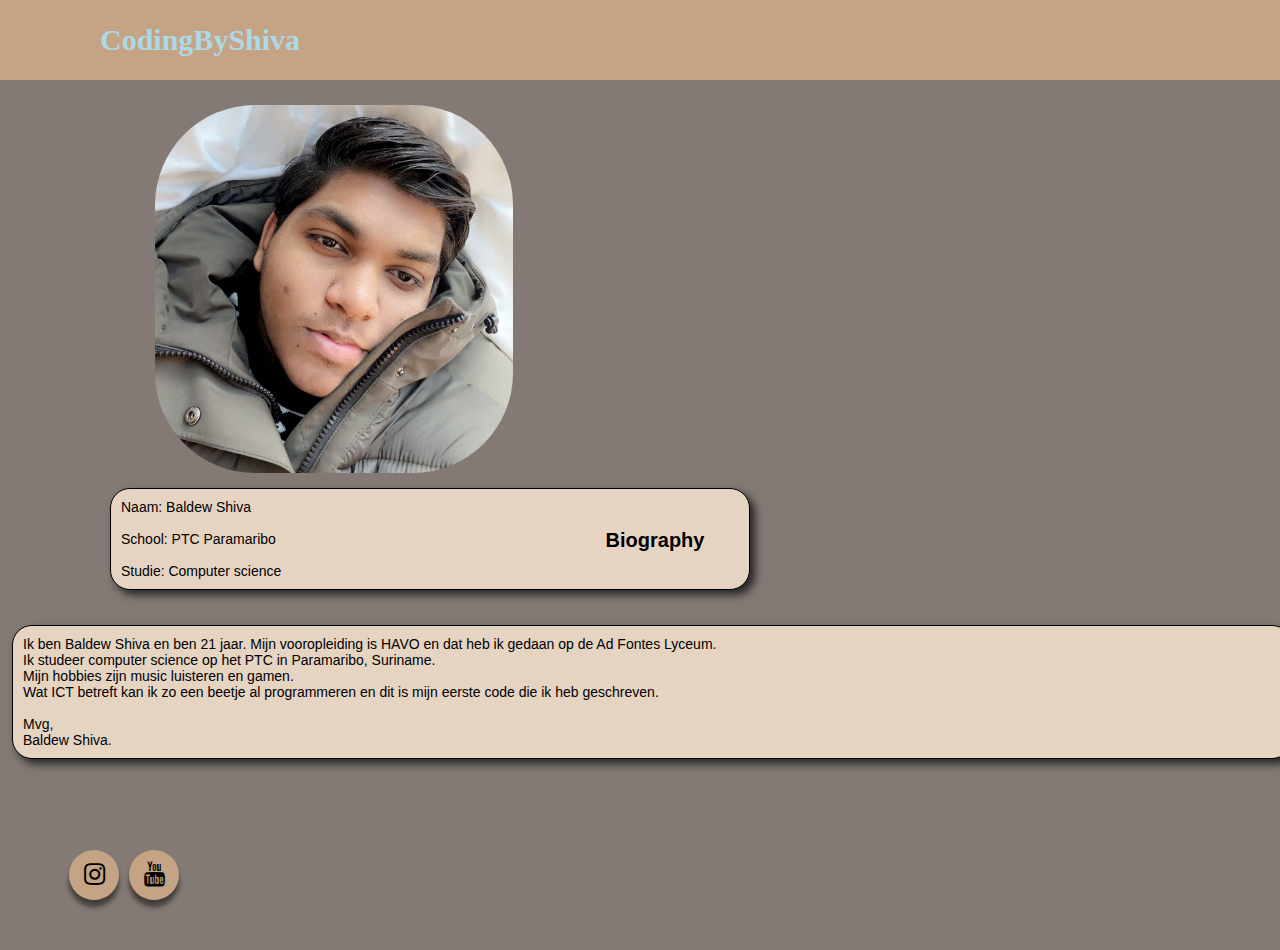
<file: HTML/index.html>
<!DOCTYPE html>
<html lang="en">
<head>
    <meta charset="UTF-8">
    <title>Profile</title>
    <meta name="viewport" content="width=device-width, initial-scale=1.0">
    <link rel="stylesheet" href="style.css">
        <link href="https://stackpath.bootstrapcdn.com/font-awesome/4.7.0/css/font-awesome.min.css" rel="stylesheet">

</head>
<body>

<nav>
    <label class="logo">CodingByShiva</label>
</nav>


<nav class="navbar_second">
</nav>

<div id="box">
</div>
<img src="Shiva Vashisht Harry-persad Baldew.jpg" class="position" alt=" a picture of a boy ">

<div id="profile">
    Naam: Baldew Shiva <br> <br>
    School: PTC Paramaribo <br> <br>
    Studie: Computer science
</div>

<div id="box2">
    Ik ben Baldew Shiva en ben 21 jaar. Mijn vooropleiding is HAVO en dat heb ik gedaan op de Ad Fontes Lyceum. <br>
    Ik studeer computer science op het PTC in Paramaribo, Suriname.<br> Mijn hobbies zijn music luisteren en gamen.
    <br> Wat ICT betreft kan ik zo een beetje al
    programmeren en dit
    is mijn eerste code die ik heb geschreven. <br><br>

    Mvg,<br>
    Baldew Shiva.
</div>

<div class="social-menu">
  <ul>
    <li><a href="https://www.instagram.com/shiva_bw/" target="_blank"><i class="fa fa-instagram"></i></a>
    </li>

    <li><a href="https://www.youtube.com/channel/UCMrFz4Q1gGM83O97c5lW68A" target="_blank"><i class="fa fa-youtube">

    </i>
    </a>
    </li>
  </ul>
</div>


<div class="Biography">
    <p>Biography</p>

</div>





</body>
</html>
</file>
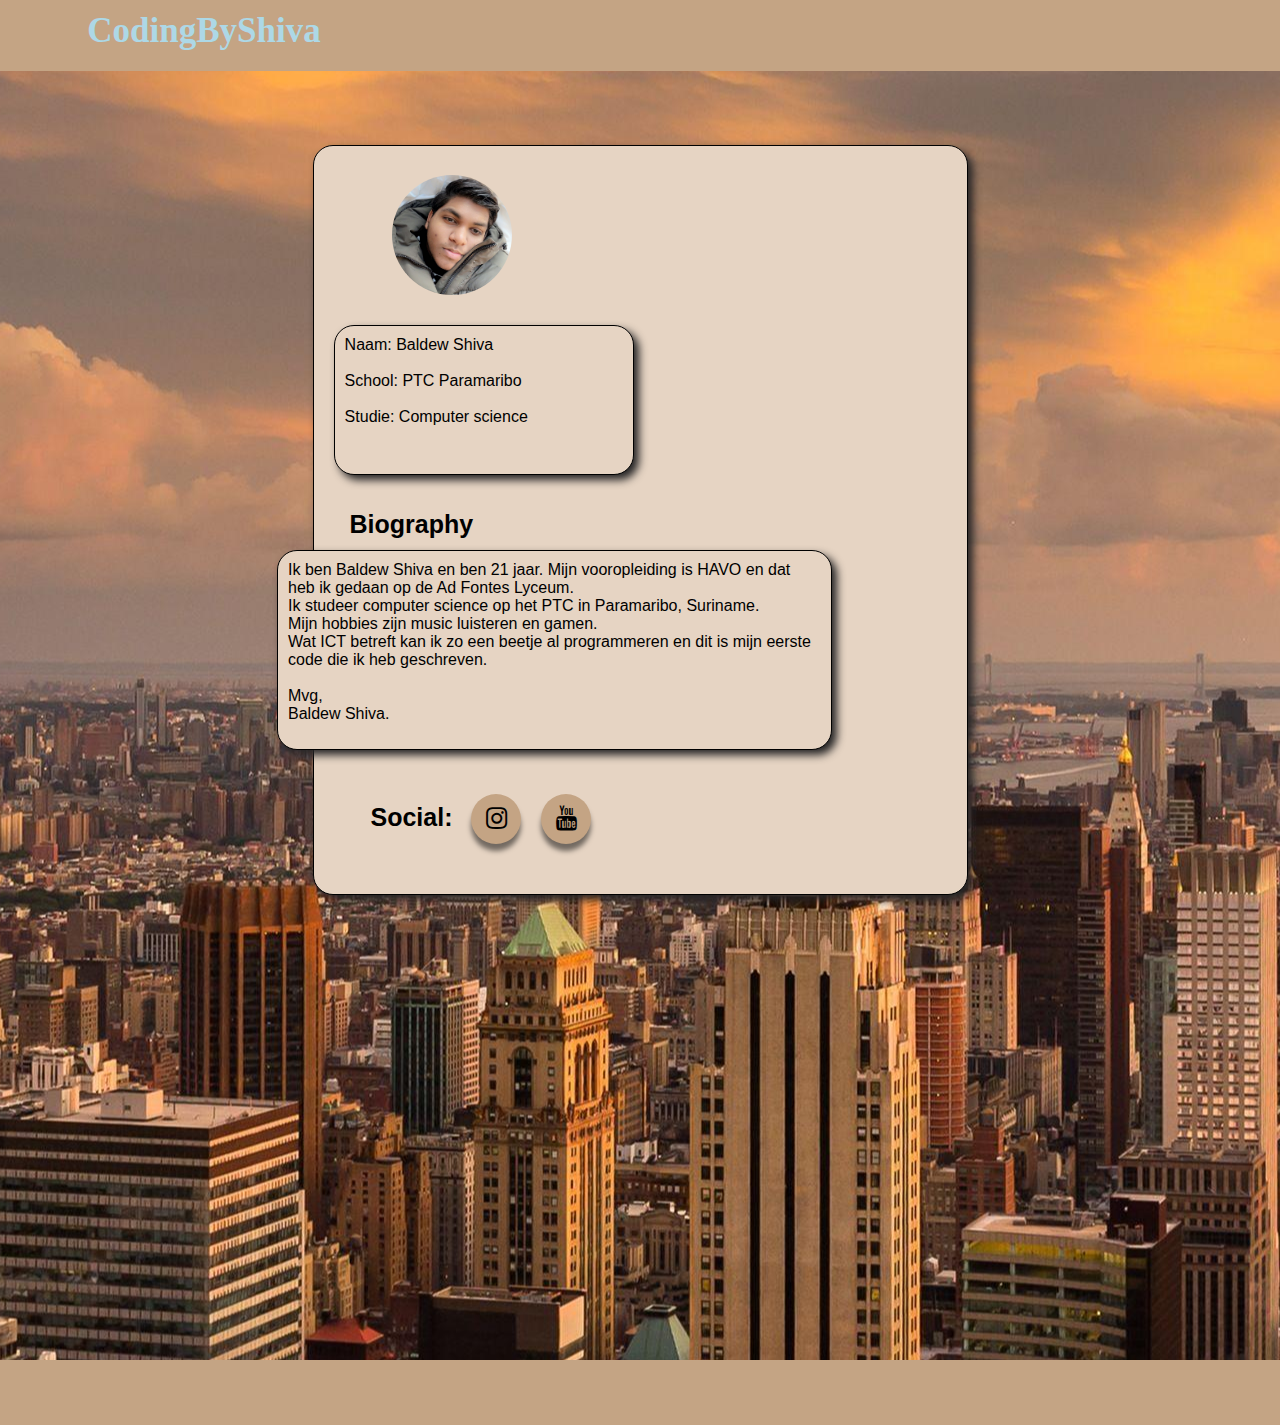
<file: pythonProject7/src/Python practice.html>
<!DOCTYPE html>
<html lang="en">
<head>
    <meta charset="UTF-8">
    <title>Profile</title>
    <meta name="viewport" content="width=device-width, initial-scale=1.0">
    <link rel="stylesheet" href="style.css">
        <link href="https://stackpath.bootstrapcdn.com/font-awesome/4.7.0/css/font-awesome.min.css" rel="stylesheet">

</head>
<body>

<nav>
    <label class="logo">CodingByShiva</label>
</nav>


<nav class="navbar_second">
</nav>

<div id="box">
</div>
<img src="Shiva Vashisht Harry-persad Baldew.jpg" class="position" alt=" a picture of a boy ">

<div id="profile">
    Naam: Baldew Shiva <br> <br>
    School: PTC Paramaribo <br> <br>
    Studie: Computer science
</div>

<div id="box2">
    Ik ben Baldew Shiva en ben 21 jaar. Mijn vooropleiding is HAVO en dat heb ik gedaan op de Ad Fontes Lyceum. <br>
    Ik studeer computer science op het PTC in Paramaribo, Suriname.<br> Mijn hobbies zijn music luisteren en gamen.
    <br> Wat ICT betreft kan ik zo een beetje al
    programmeren en dit
    is mijn eerste code die ik heb geschreven. <br><br>

    Mvg,<br>
    Baldew Shiva.
</div>

<div class="social-menu">
  <ul>
    <li><a href="https://www.instagram.com/shiva_bw/" target="_blank"><i class="fa fa-instagram"></i></a></li>
    <li><a href="https://www.youtube.com/channel/UCMrFz4Q1gGM83O97c5lW68A" target="_blank"><i class="fa fa-youtube">

    </i>
    </a>
    </li>
  </ul>
</div>

<div class="social_link">
    <p>Social:</p>
</div>

<p>Biography</p>




</body>
</html>
</file>
<file: HTML/style.css>
* {
    margin: 0;
    padding: 0;
    box-sizing: border-box;
    }

    html {
       font-size: 62.5%;

    }
    
    
    body {
      background-color: #837a75;
      display: flex;
      flex-direction: column;
      max-width: 1440px;
     
      height: 100vh;
      
    
    }




    nav {
        background: #C4A484;
        width: 107%;
        display: block;
       

    }

    label.logo {
        color: lightblue;
        font-size: 3rem;
        line-height: 8rem;
        
        padding: 0 10rem;
        font-weight: bold;
       
        }

        img {
            border-radius:10rem;
            }

            .position {
                width: 28%;
                
                position: relative;
                display: block;
                    margin-left: 15.5rem;
                    top: 2.5rem;
            }

            #profile {
                border: .1rem solid;
                border-radius: 2rem;
                width: 50%;
                
                position: relative;
                bottom: -4rem;
                padding: 1rem;
                 box-shadow: .5rem .5rem .8rem #262526;
                font-family: Arial, Helvetica, sans-serif;
                font-size: 1.4rem;
                background: #e6d4c3;
                display: block;
                margin-left: 11rem;
                
                
            }
                 
                    

            #box2 {
                border: .1rem solid;
                border-radius: 2rem;
                width: 100%;
               
                  padding: 1rem;
                  box-shadow: .5rem .5rem .8rem #262526;
                  position: relative;
                  top: 7.5rem;
                font-family: Arial, Helvetica, sans-serif;
                font-size: 1.4rem;
                background: #e6d4c3;
                display: block;
                margin-left: 1.2rem;
                
               
                }

                .social-menu ul {
                    position: relative;
                    top: 90%;
                    left: 48%;
                    transform: translate(-50%, -50%);
                    padding: 5rem;
                    margin: 2rem;
                    display: flex;
                }
                .social-menu ul li {
                    list-style: none;
                    margin: 0 .5rem;
                }
                .social-menu ul li .fa {
                    color: #000000;
                    font-size: 2.5rem;
                    line-height: 5rem;
                    transition: .5s;
                }
                .social-menu ul li .fa:hover {
                    color: #ffffff;
                }
                .social-menu ul li a {
                    position: relative;
                    display: block;
                    width: 5rem;
                   
                    border-radius: 50%;
                    background-color: #C4A484;
                    text-align: center;
                    transition: 0.5s;
                    transform: translate(0,0px);
                    box-shadow: 0px .7rem .5rem rgba(0, 0, 0, 0.5);
                }
                .social-menu ul li a:hover {
                    transform: rotate(0deg) skew(0deg) translate(0, -10px);
                }
                .social-menu ul li:nth-child(1) a:hover {
                    background-color: #e4405f;
                }
                .social-menu ul li:nth-child(2) a:hover {
                    background-color: #cd201f;
                }
                
                
            
                
                .Biography {


                        color: black;
                        text-align: center;
                        font-weight: bold;
                        font-size: 2rem;
                        font-family: Arial, Helvetica, sans-serif;

                        bottom: 40%;
                       
                
                        
                       
                        padding: 1.5rem;
                        
                        margin-left: 3rem;
                        
                             


                }

@media screen and (min-width: 320px) {
    



            
                
                .Biography {


                        color: black;
                        text-align: center;
                        font-weight: bold;
                        font-size: 2rem;
                        font-family: Arial, Helvetica, sans-serif;
                        position: relative;

                        bottom: 40%;
                       
                
                        
                       
                        padding: 1.5rem;
                        
                        margin-left: 3rem;
                        
                             


                }
            }
</file>
<file: pythonProject7/src/style.css>
* {
margin: 0;
padding: 0;
box-sizing: border-box;
}


body {
  background-color: lightblue;
  background-image: url("New York.jpg");
  background-position: center;
  background-repeat: no-repeat;
  background-size: fit;
  position: relative;
  width: 100%;
}

nav {
background: #C4A484;
height: 80px;
width: 101%;
position: relative;
right: 1%;
bottom: 9px;
display: block;
}

.navbar_second {
background: #C4A484;
height: 65px;
width: 101%;
position: relative;
right: 1%;
top: 1280px;
}

label.logo {
color: lightblue;
font-size: 35px;
line-height: 80px;
padding: 0 100px;
font-weight: bold;
}

img {
border-radius:100px;
}

h1 {
color:white;
text-align: center;
}

h2 {
color:white;
text-align: center;
}

p {
color: #lightblue;
text-align: center;
font-weight: bold;
font-size: 25px;
font-family: Arial, Helvetica, sans-serif;
margin: 0;
    position: absolute;
    top: 50%;
    left: 50%;
    margin-right: -50%;
    transform: translate(-235%, -595%)

}

.position {
width: 120px;
height: 120px;
position: relative;
bottom: 720px;
display: block;
    margin-left: auto;
    margin-right: 60%;
}

#profile {
border: 1px solid;
border-radius: 20px;
width: 300px;
height: 150px;
position: relative;
bottom: 690px;
padding: 10px;
 box-shadow: 5px 5px 8px #262526;
font-family: Arial, Helvetica, sans-serif;
background: #e6d4c3;
display: block;
    margin-left: auto;
    margin-right: 50.5%;
}

#box2 {
border: 1px solid;
border-radius: 20px;
width: 555px;
height: 200px;
  padding: 10px;
  box-shadow: 5px 5px 8px #262526;
  position: relative;
bottom: 615px;
font-family: Arial, Helvetica, sans-serif;
background: #e6d4c3;
display: block;
    margin-left: auto;
    margin-right: 35%;
}

#box {
border: 1px solid;
border-radius: 20px;
width: 655px;
height: 750px;
  padding: 10px;
  box-shadow: 5px 5px 8px #262526;
font-family: Arial, Helvetica, sans-serif;
background: #e6d4c3;
display: block;
    margin-left: auto;
    margin-right: auto



}

.social-menu ul {
    position: absolute;
    top: 60%;
    left: 41.5%;
    transform: translate(-50%, -50%);
    padding: 0;
    margin: 0;
    display: flex;
}
.social-menu ul li {
    list-style: none;
    margin: 0 10px;
}
.social-menu ul li .fa {
    color: #000000;
    font-size: 25px;
    line-height: 50px;
    transition: .5s;
}
.social-menu ul li .fa:hover {
    color: #ffffff;
}
.social-menu ul li a {
    position: relative;
    display: block;
    width: 50px;
    height: 50px;
    border-radius: 50%;
    background-color: #C4A484;
    text-align: center;
    transition: 0.5s;
    transform: translate(0,0px);
    box-shadow: 0px 7px 5px rgba(0, 0, 0, 0.5);
}
.social-menu ul li a:hover {
    transform: rotate(0deg) skew(0deg) translate(0, -10px);
}
.social-menu ul li:nth-child(1) a:hover {
    background-color: #e4405f;
}
.social-menu ul li:nth-child(2) a:hover {
    background-color: #cd201f;
}

.social_link {
position: absolute;
    top: 71.5%;
    left: 44%;

}
</file>
